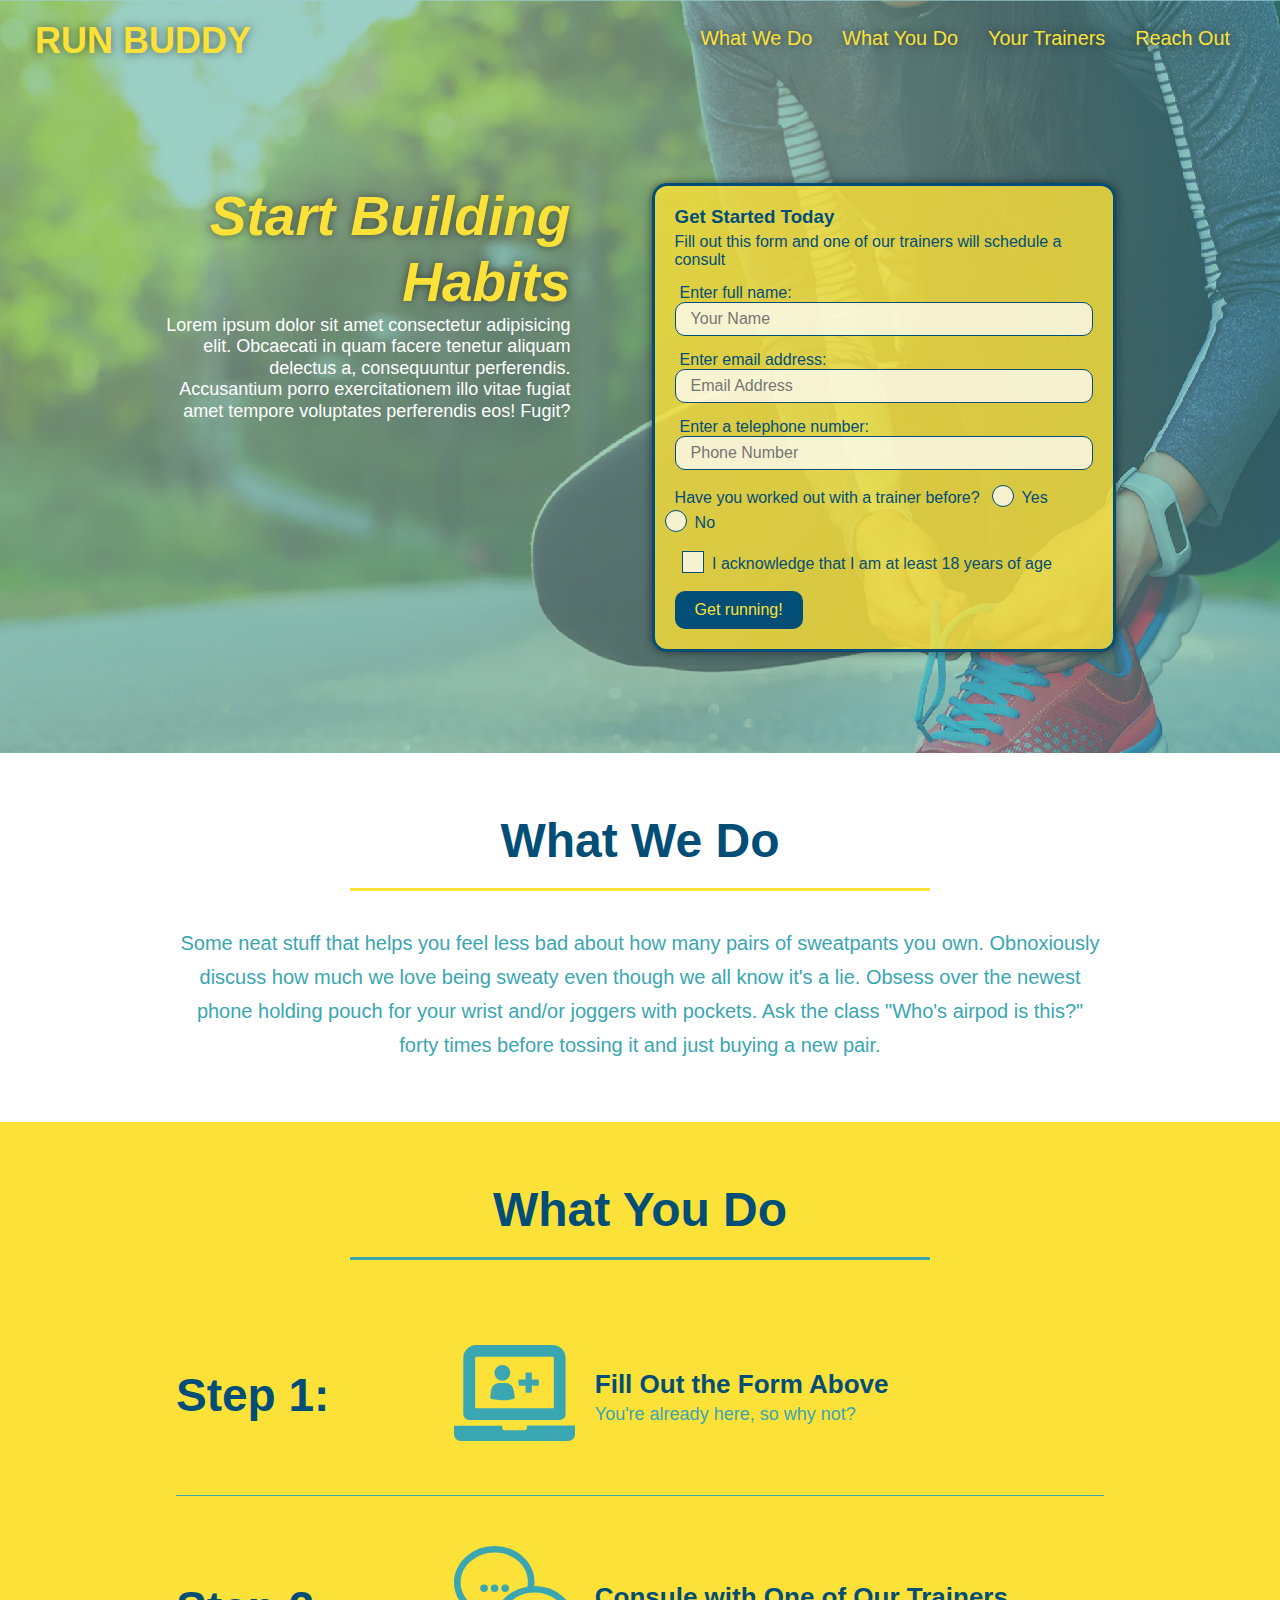
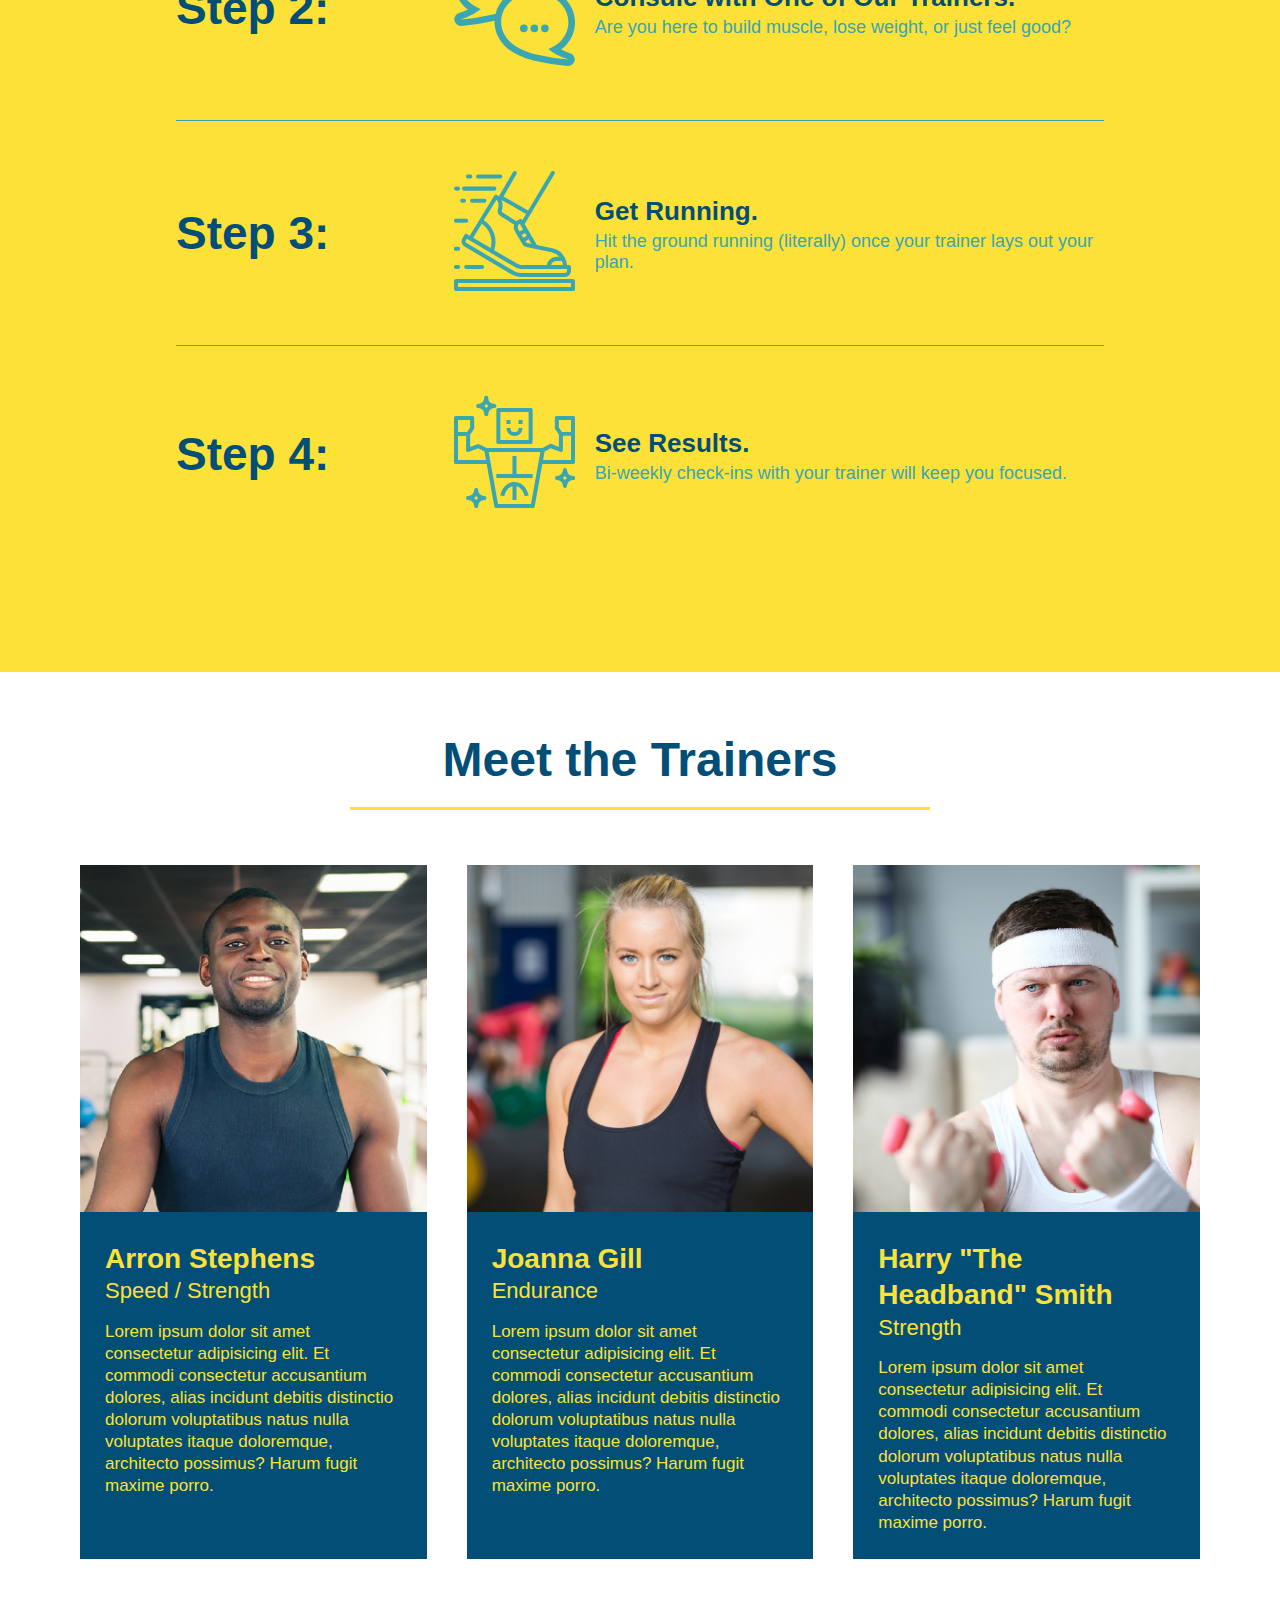
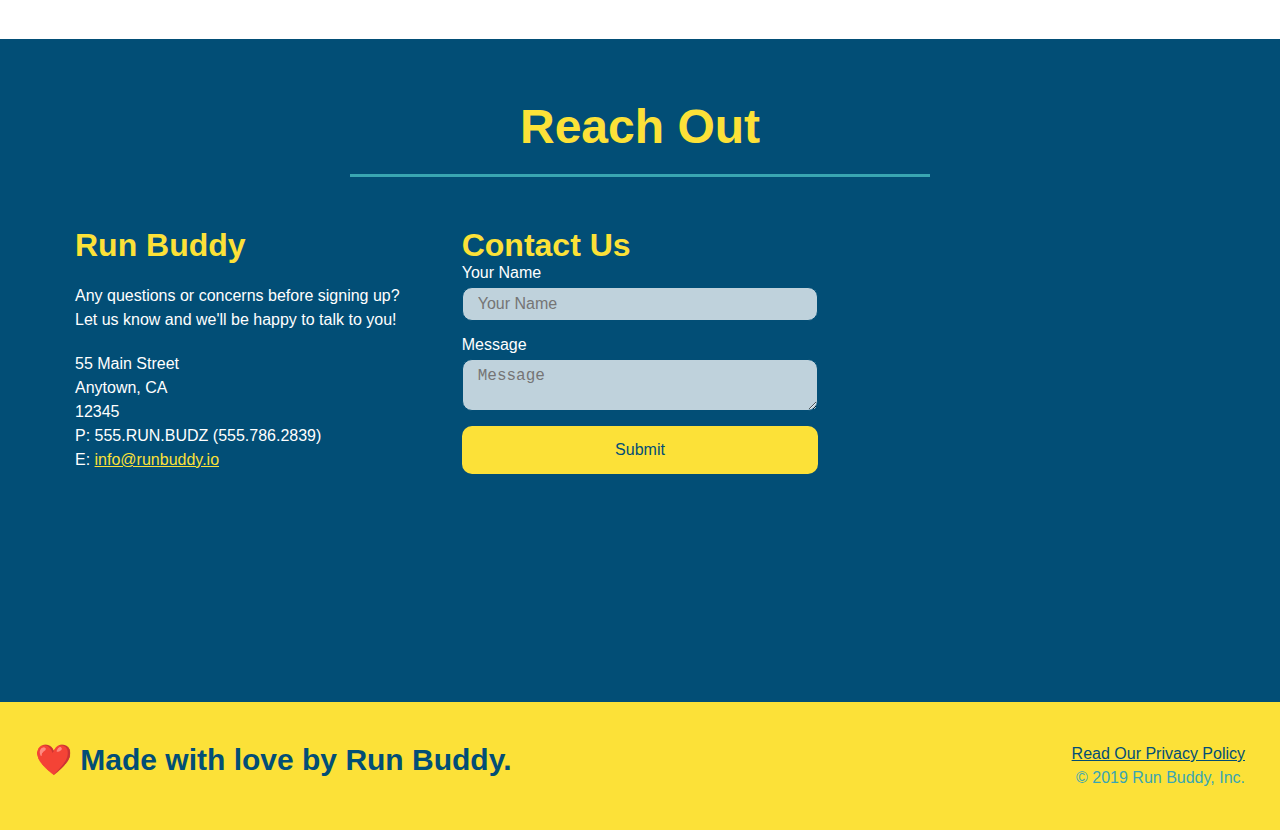
<file: index.html>
<!DOCTYPE html>
<html lang="en">
  <head>
    <link rel="stylesheet" href="./assets/css/style.css" />
    <meta charset="UTF-8" name="viewport" content="width=device-width, initial-scale=1.0" />
    <title>Run Buddy</title>
  </head>
  <body>
    <!--navigation-->
    <header>
      <h1>
        <a href="./index.html">RUN BUDDY</a>
      </h1>

      <nav>
        <ul>
          <li>
            <a href="#what-we-do">What We Do</a>
          </li>
          <li>
            <a href="#what-you-do">What You Do</a>
          </li>
          <li>
            <a href="#your-trainers">Your Trainers</a>
          </li>
          <li>
            <a href="#reach-out">Reach Out</a>
          </li>
        </ul>
      </nav>
    </header>
    
    <!--hero/jumbotron-->
    <section class="hero">
      <div class="hero-cta">
        <h2>Start Building Habits</h2>
        <p>
          Lorem ipsum dolor sit amet consectetur adipisicing elit. Obcaecati in quam facere tenetur aliquam delectus a, consequuntur perferendis. Accusantium porro exercitationem illo vitae fugiat amet tempore voluptates perferendis eos! Fugit?
        </p>
      </div>
      
      <div class="hero-form">
        <h3>Get Started Today</h3>
        <p>Fill out this form and one of our trainers will schedule a consult</p>
        <form>
          <label for="name">Enter full name:</label>
          <input type="text" placeholder="Your Name" name="name" id="name" class="form-input"/>
          <label for="email">Enter email address:</label>
          <input type="email" placeholder="Email Address" name="email" id="email" class="form-input"/>
          <label for="phone">Enter a telephone number:</label>
          <input type="tel" placeholder="Phone Number" name="phone" id="phone" class="form-input"/>
          <p>
            Have you worked out with a trainer before?
            <span class="radio-wrapper">
              <input type="radio" name="trainer-confirm" id="trainer-yes"/>
              <label for="trainer-yes">Yes</label>
            </span>
            <span class="radio-wrapper">
              <input type="radio" name="trainer-confirm" id="trainer-no"/>
              <label for="trainer-no">No</label>
            </span>
          </p>
          <p>
            <span class="checkbox-wrapper">
              <input type="checkbox" name="age-confirm" id="checkbox"
                unchecked>
              <label for="checkbox">I acknowledge that I am at least 18 years of age</label>
            </span>
          </p>
          <button type="submit">Get running!</button>
        </form>
      </div>
    </section>

    <!--What We Do section-->
    <section id="what-we-do" class="intro">
      <div class="flex-row">
        <h2 class="section-title primary-border">What We Do</h2>
      </div>
      <div class="flex-row">
        <p>
          Some neat stuff that helps you feel less bad about how many pairs of sweatpants you own. Obnoxiously discuss how much we love being sweaty even though we all know it's a lie. Obsess over the newest phone holding pouch for your wrist and/or joggers with pockets. Ask the class "Who's airpod is this?" forty times before tossing it and just buying a new pair.
        </p>
      </div>
    </section>

    <!--What You Do section-->
    <section id="what-you-do" class="steps">
      <div class="flex-row">
        <h2 class="section-title secondary-border">What You Do</h2>
      </div>

      <div class="step">
        <h3>Step 1:</h3>
        <div class="step-info">
          <div class="step-img">
            <img src="./assets/images/step-1.svg" alt=""/>
          </div>
          <div class="step-text">
            <h4>Fill Out the Form Above</h4>
            <p>You're already here, so why not?</p>
          </div>
        </div>
      </div>

      <div class="step">
        <h3>Step 2:</h3>
        <div class="step-info">
          <div class="step-img">
            <img src="./assets/images/step-2.svg" alt=""/>
          </div>
          <div class="step-text">
            <h4>Consule with One of Our Trainers.</h4>
            <p>Are you here to build muscle, lose weight, or just feel good?</p>
          </div>
        </div>
      </div>

      <div class="step">
        <h3>Step 3:</h3>
        <div class="step-info">
          <div class="step-img">
            <img src="./assets/images/step-3.svg" alt=""/>
          </div>
          <div class="step-text">
            <h4>Get Running.</h4>
            <p>Hit the ground running (literally) once your trainer lays out your plan.</p>
          </div>
        </div>
      </div>

      <div class="step">
        <h3>Step 4:</h3>
        <div class="step-info">
          <div class="step-img">
            <img src="./assets/images/step-4.svg" alt=""/>
          </div>
          <div class="step-text">
            <h4>See Results.</h4>
            <p>Bi-weekly check-ins with your trainer will keep you focused.</p>
          </div>
        </div>
      </div>
    </section>

    <!--Meet the Trainers section-->
    <section id="your-trainers">
      <div class="flex-row">
        <h2 class="section-title primary-border">Meet the Trainers</h2>
      </div>

      <div class="trainers">
        <article class="trainer">
          <img src="./assets/images/trainer-1.jpg" alt="Arron Stephens in his workout clothes, ready to pump iron" />
          <div class="trainer-bio">
            <h3 class="trainer-name">Arron Stephens</h3>
            <h4 class="trainer-role">Speed / Strength</h4>
            <p>
              Lorem ipsum dolor sit amet consectetur adipisicing elit. Et commodi consectetur accusantium dolores, alias incidunt debitis distinctio dolorum voluptatibus natus nulla voluptates itaque doloremque, architecto possimus? Harum fugit maxime porro.
            </p>
          </div>
        </article>

        <article class="trainer">
          <img src="./assets/images/trainer-2.jpg" alt="Joanna Gill cooling off after a run" />
          <div class="trainer-bio">
            <h3 class="trainer-name">Joanna Gill</h3>
            <h4 class="trainer-role">Endurance</h4>
            <p>
              Lorem ipsum dolor sit amet consectetur adipisicing elit. Et commodi consectetur accusantium dolores, alias incidunt debitis distinctio dolorum voluptatibus natus nulla voluptates itaque doloremque, architecto possimus? Harum fugit maxime porro.
            </p>
          </div>
        </article>

        <article class="trainer">
          <img src="./assets/images/trainer-3.jpg" alt="Harry Smith wearing a headband" />
          <div class="trainer-bio">
            <h3 class="trainer-name">Harry "The Headband" Smith</h3>
            <h4 class="trainer-role">Strength</h4>
            <p>
              Lorem ipsum dolor sit amet consectetur adipisicing elit. Et commodi consectetur accusantium dolores, alias incidunt debitis distinctio dolorum voluptatibus natus nulla voluptates itaque doloremque, architecto possimus? Harum fugit maxime porro.
            </p>
          </div>
        </article>
      </div>
    </section>

    <!--Reach Out section-->
    <section id="reach-out" class="contact">
      <div class="flex-row">
        <h2 class="section-title secondary-border">Reach Out</h2>
      </div>

      <div class="contact-info">
        <div>
          <h3>Run Buddy</h3>
          <p>
            Any questions or concerns before signing up?
            <br />
            Let us know and we'll be happy to talk to you!
          </p>
          <address>
            55 Main Street <br />
            Anytown, CA <br />
            12345 <br />
            P: 555.RUN.BUDZ (555.786.2839)<br />
            E: <a href="mailto:info@runbuddy.io">info@runbuddy.io</a>
          </address>
        </div>

        <div class="contact-form">
          <h3>Contact Us</h3>
          <form>
            <label for="contact-name">Your Name</label>
            <input type="text" id="contact-name" placeholder="Your Name" />
            <label for="contact-message">Message</label>
            <textarea id="contact-message" placeholder="Message"></textarea>
            <button type="submit">Submit</button>
          </form>
        </div>
          
          <iframe src="https://www.google.com/maps/embed?pb=!1m18!1m12!1m3!1d375119.6788648521!2d-84.8355414192539!3d42.73288037659747!2m3!1f0!2f0!3f0!3m2!1i1024!2i768!4f13.1!3m3!1m2!1s0x8822dd53852ccc0b%3A0x922bd0d5fae6ad7c!2sPlaymakers!5e0!3m2!1sen!2sus!4v1633177705057!5m2!1sen!2sus" 
          style="border:0;" 
          allowfullscreen="" 
          loading="lazy">
          </iframe>
      </div>
    </section>

    <!--footer-->
    <footer>
      <h2>❤️ Made with love by Run Buddy.</h2>
      <div>
        <a href="./privacy-policy.html">Read Our Privacy Policy</a><br />
        &copy; 2019 Run Buddy, Inc.
      </div>
    </footer>
    
  </body>
</html>
</file>
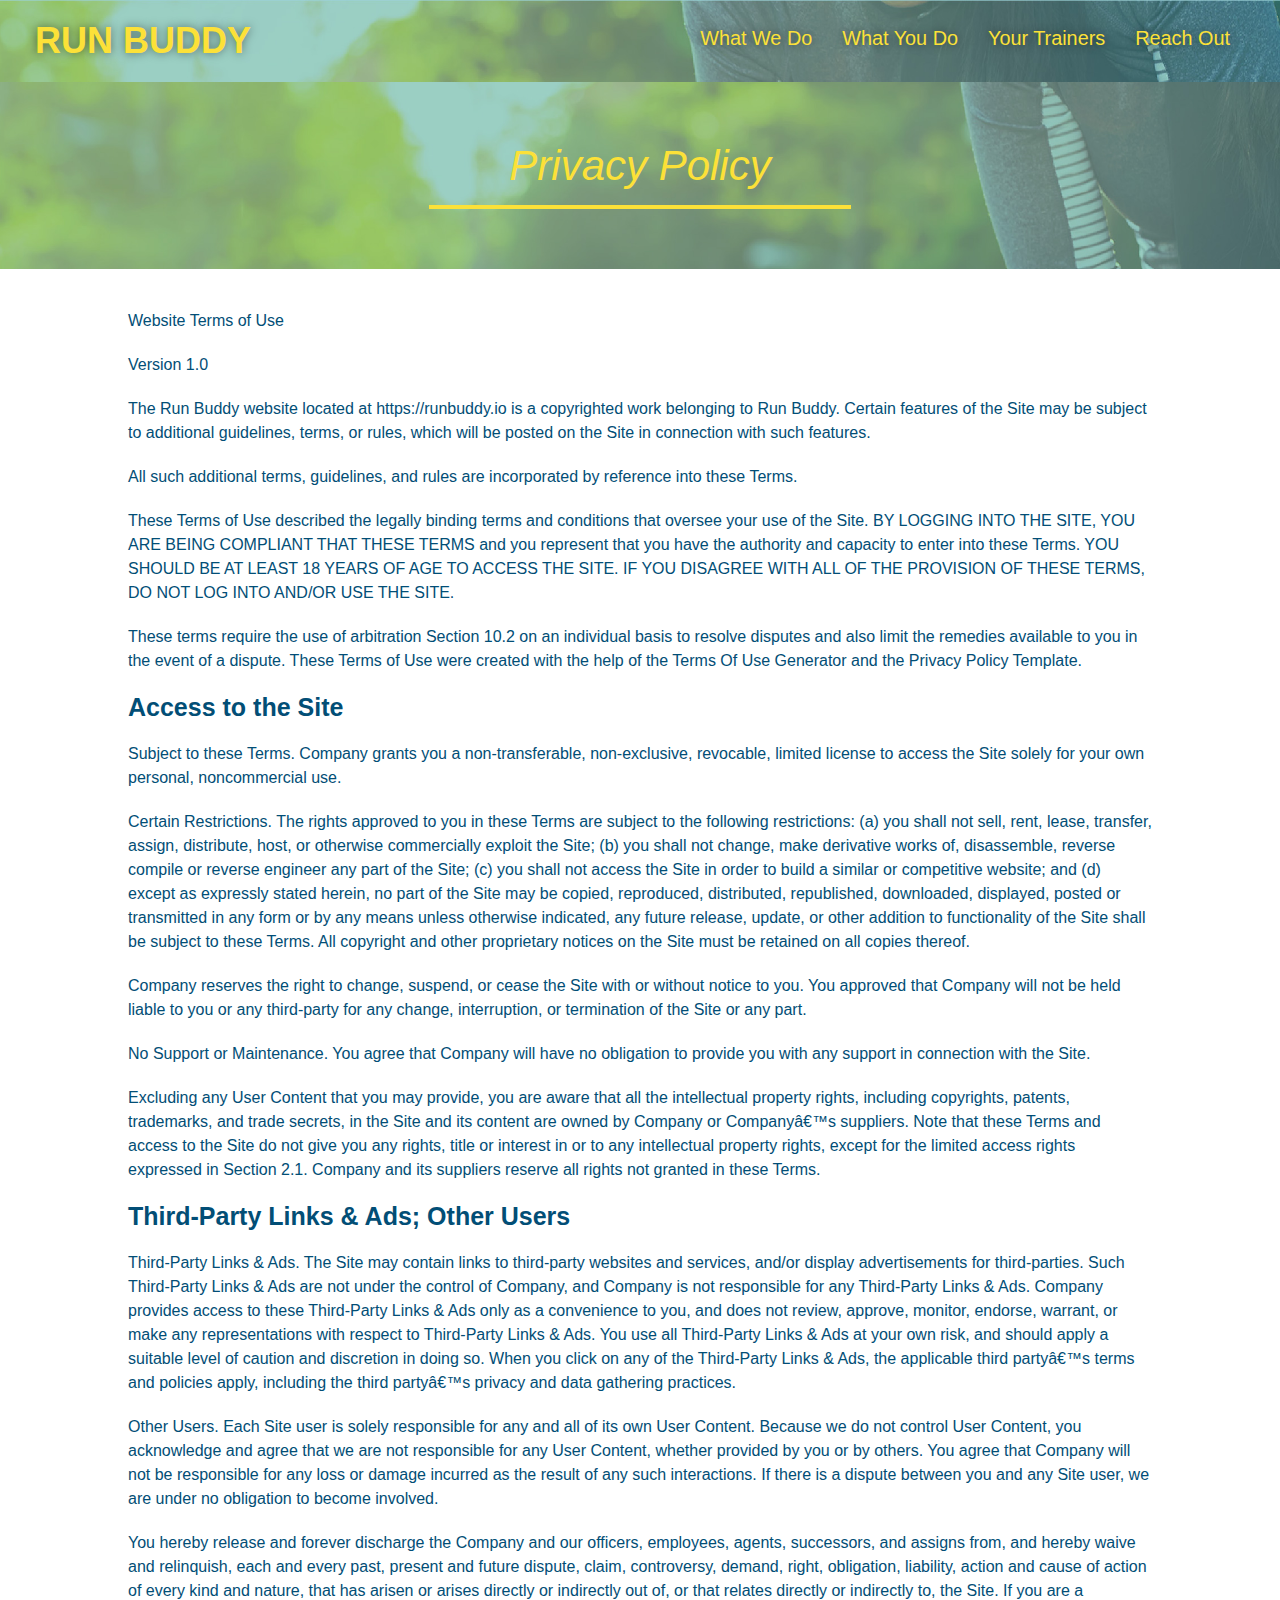
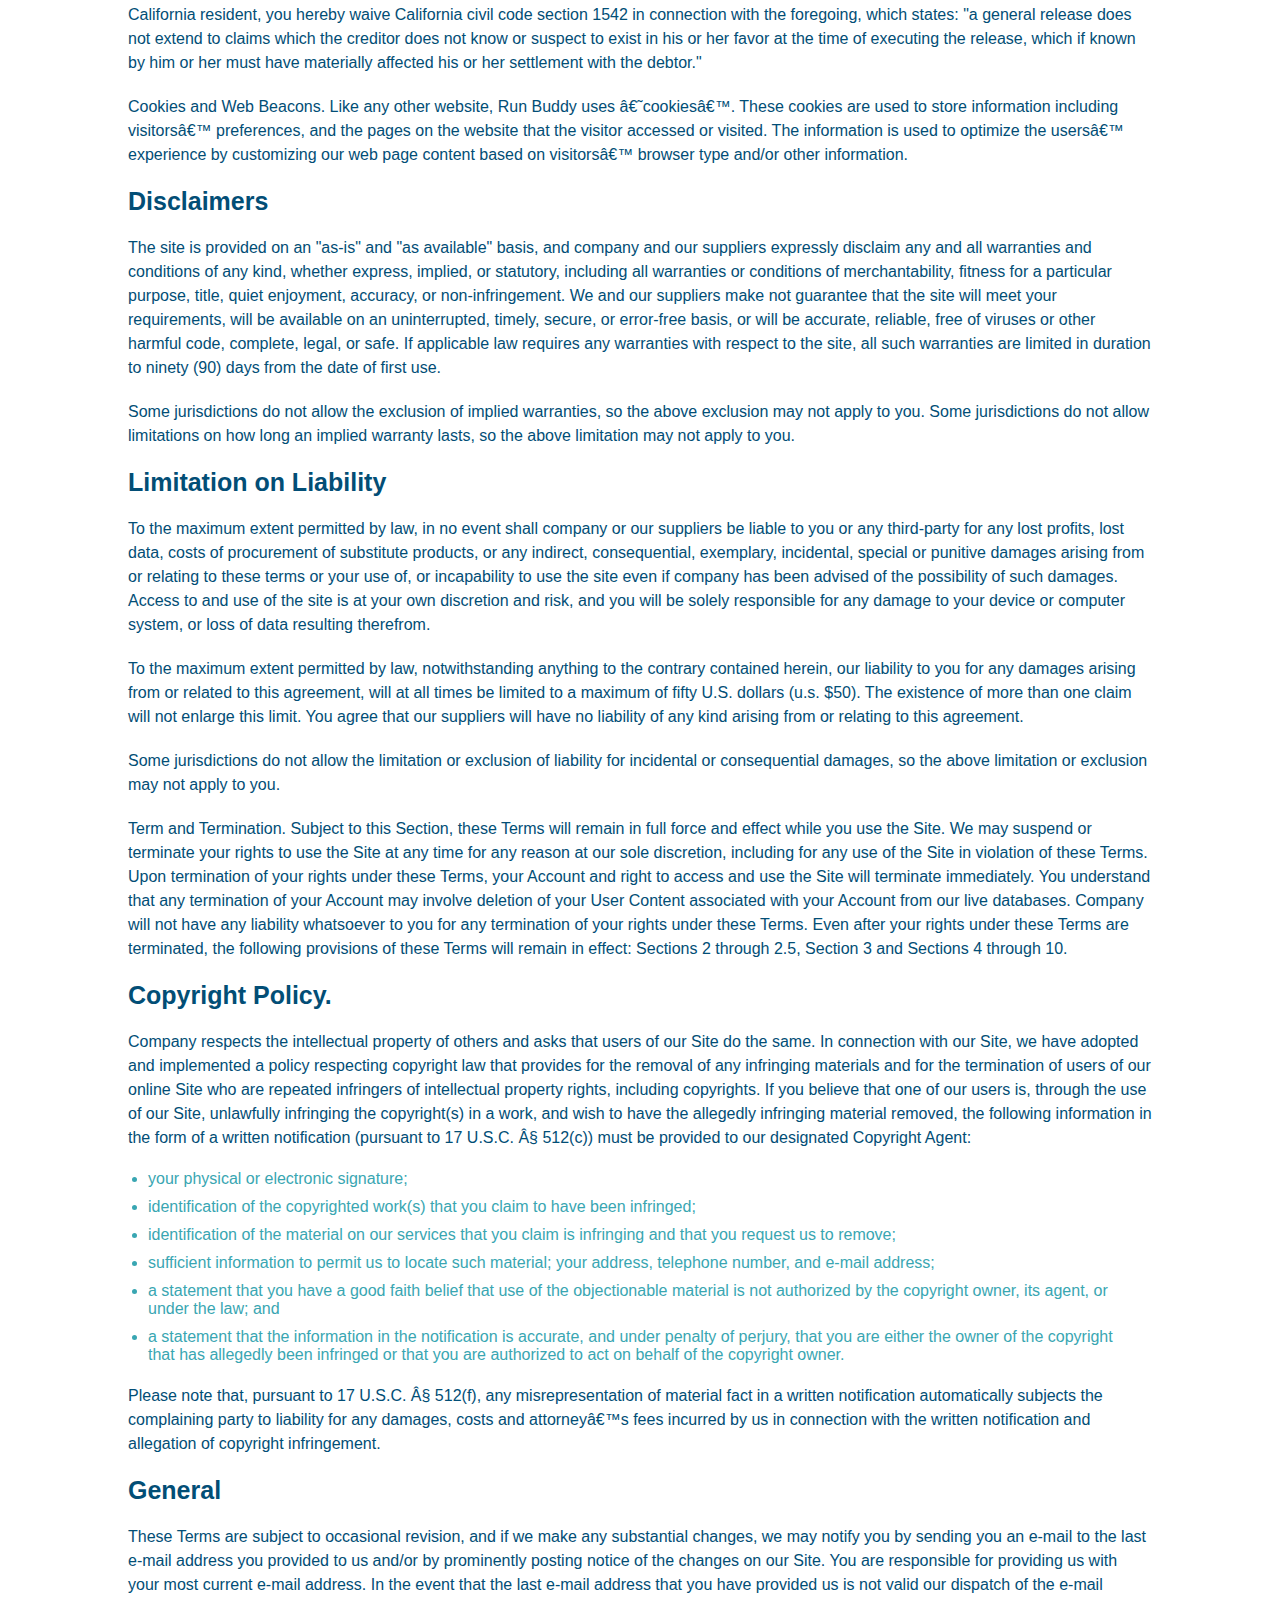
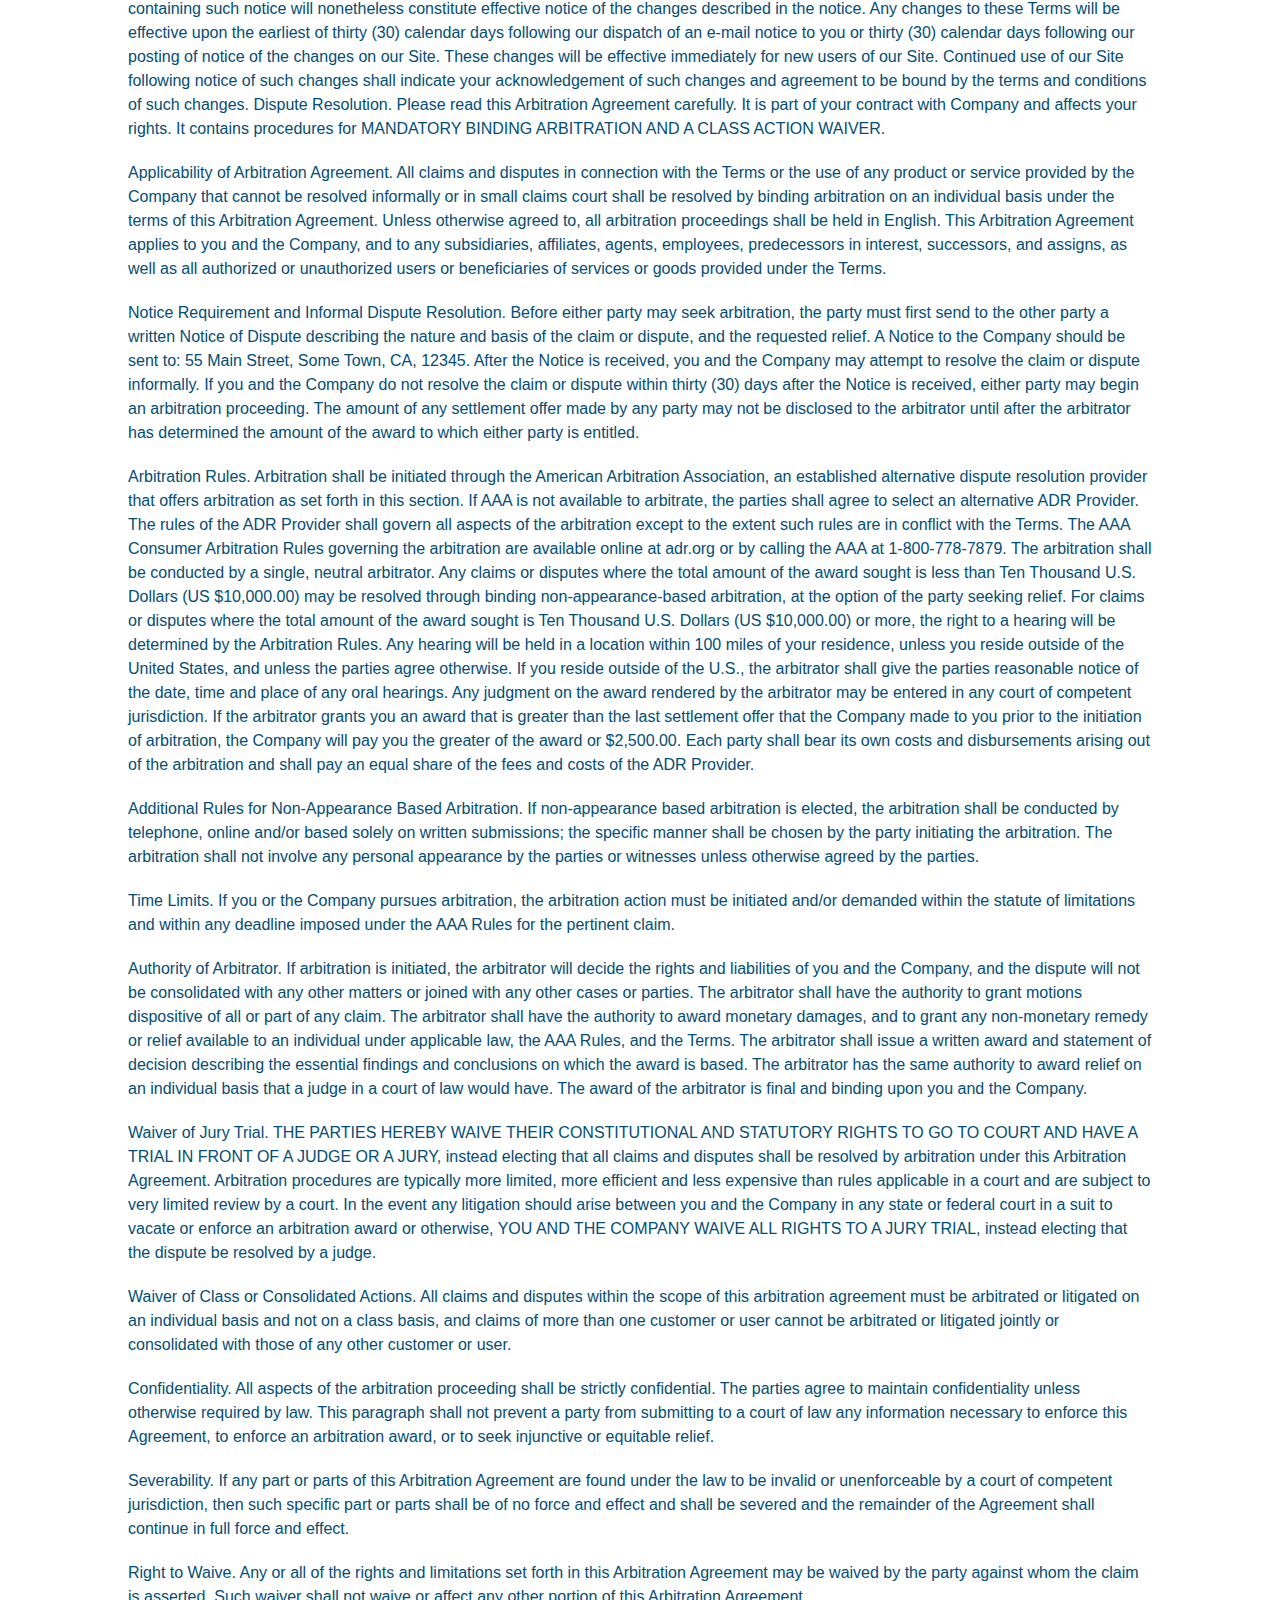
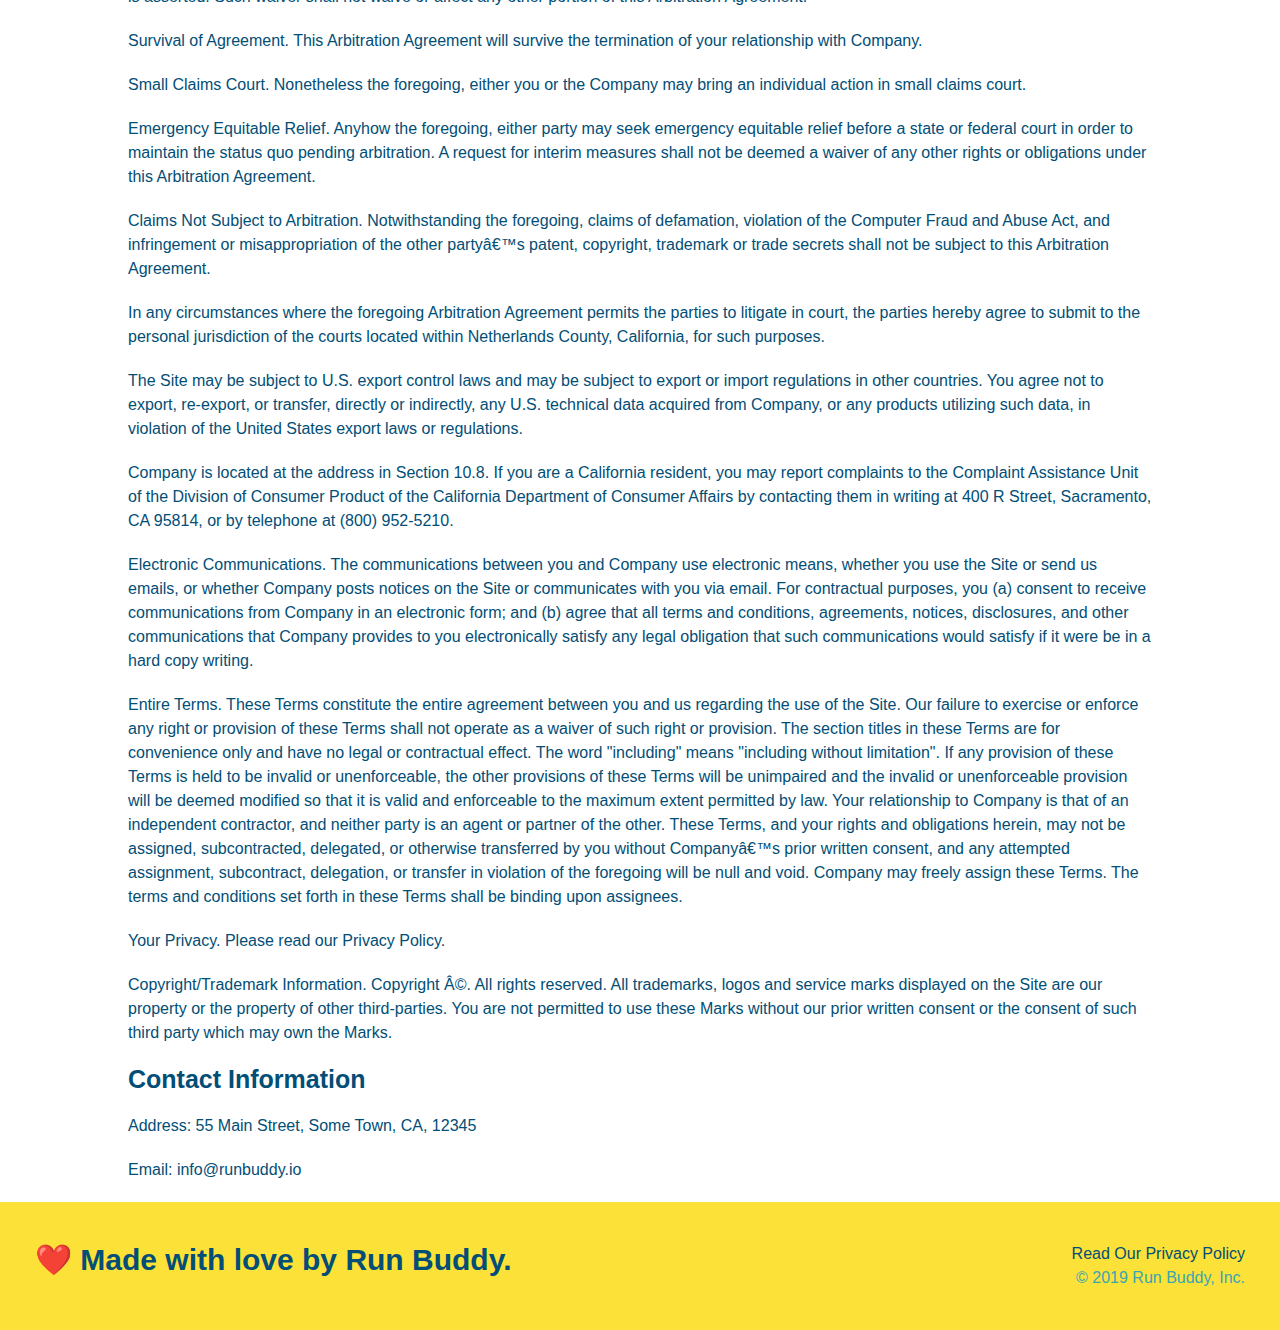
<file: privacy-policy.html>
<!DOCTYPE html>
<html lang="en">
  <head>
    <meta charset="UTF-8" name="viewport" content="width=device-width, initial-scale=1.0" />
    <title>Privacy Policy - Run Buddy</title>
    <link rel="stylesheet" href="./assets/css/style.css">
    <link rel="stylesheet" href="./assets/css/secondary-styles.css">
  </head>

  <body>
    <header>
      <h1>
        <a href="./index.html">RUN BUDDY</a>
      </h1>

      <nav>
        <ul>
          <li>
            <a href="./index.html#what-we-do">What We Do</a>
          </li>
          <li>
            <a href="./index.html#what-you-do">What You Do</a>
          </li>
          <li>
            <a href="./index.html#your-trainers">Your Trainers</a>
          </li>
          <li>
            <a href="./index.html#reach-out">Reach Out</a>
          </li>
        </ul>
      </nav>
    </header>

    <section class="hero">
      <h2 class="page-title">
        Privacy Policy
      </h2>
    </section>

    <article class="secondary-content">
      
      <p>
        Website Terms of Use
      </p>

      <p>
        Version 1.0
      </p>

      <p>
        The Run Buddy website located at https://runbuddy.io is a copyrighted work belonging to Run Buddy. Certain
        features of the Site may be subject to additional guidelines, terms, or rules, which will be posted on the Site
        in connection with such features.
      </p>

      <p>
        All such additional terms, guidelines, and rules are incorporated by reference into these Terms.
      </p>

      <p>
        These Terms of Use described the legally binding terms and conditions that oversee your use of the Site. BY
        LOGGING INTO THE SITE, YOU ARE BEING COMPLIANT THAT THESE TERMS and you represent that you have the authority
        and capacity to enter into these Terms. YOU SHOULD BE AT LEAST 18 YEARS OF AGE TO ACCESS THE SITE. IF YOU
        DISAGREE WITH ALL OF THE PROVISION OF THESE TERMS, DO NOT LOG INTO AND/OR USE THE SITE.
      </p>

      <p>
        These terms require the use of arbitration Section 10.2 on an individual basis to resolve disputes and also
        limit the remedies available to you in the event of a dispute. These Terms of Use were created with the help of
        the Terms Of Use Generator and the Privacy Policy Template.
      </p>

      <h3>
        Access to the Site
      </h3>

      <p>
        Subject to these Terms. Company grants you a non-transferable, non-exclusive, revocable, limited license to
        access the Site solely for your own personal, noncommercial use.
      </p>

      <p>
        Certain Restrictions. The rights approved to you in these Terms are subject to the following restrictions: (a)
        you shall not sell, rent, lease, transfer, assign, distribute, host, or otherwise commercially exploit the Site;
        (b) you shall not change, make derivative works of, disassemble, reverse compile or reverse engineer any part of
        the Site; (c) you shall not access the Site in order to build a similar or competitive website; and (d) except
        as expressly stated herein, no part of the Site may be copied, reproduced, distributed, republished, downloaded,
        displayed, posted or transmitted in any form or by any means unless otherwise indicated, any future release,
        update, or other addition to functionality of the Site shall be subject to these Terms. All copyright and other
        proprietary notices on the Site must be retained on all copies thereof.
      </p>

      <p>
        Company reserves the right to change, suspend, or cease the Site with or without notice to you. You approved
        that Company will not be held liable to you or any third-party for any change, interruption, or termination of
        the Site or any part.
      </p>

      <p>
        No Support or Maintenance. You agree that Company will have no obligation to provide you with any support in
        connection with the Site.
      </p>

      <p>
        Excluding any User Content that you may provide, you are aware that all the intellectual property rights,
        including copyrights, patents, trademarks, and trade secrets, in the Site and its content are owned by Company
        or Companyâ€™s suppliers. Note that these Terms and access to the Site do not give you any rights, title or
        interest in or to any intellectual property rights, except for the limited access rights expressed in Section
        2.1. Company and its suppliers reserve all rights not granted in these Terms.
      </p>

      <h3>
        Third-Party Links & Ads; Other Users
      </h3>

      <p>
        Third-Party Links & Ads. The Site may contain links to third-party websites and services, and/or display
        advertisements for third-parties. Such Third-Party Links & Ads are not under the control of Company, and Company
        is not responsible for any Third-Party Links & Ads. Company provides access to these Third-Party Links & Ads
        only as a convenience to you, and does not review, approve, monitor, endorse, warrant, or make any
        representations with respect to Third-Party Links & Ads. You use all Third-Party Links & Ads at your own risk,
        and should apply a suitable level of caution and discretion in doing so. When you click on any of the
        Third-Party Links & Ads, the applicable third partyâ€™s terms and policies apply, including the third partyâ€™s
        privacy and data gathering practices.
      </p>

      <p>
        Other Users. Each Site user is solely responsible for any and all of its own User Content. Because we do not
        control User Content, you acknowledge and agree that we are not responsible for any User Content, whether
        provided by you or by others. You agree that Company will not be responsible for any loss or damage incurred as
        the result of any such interactions. If there is a dispute between you and any Site user, we are under no
        obligation to become involved.
      </p>

      <p>
        You hereby release and forever discharge the Company and our officers, employees, agents, successors, and
        assigns from, and hereby waive and relinquish, each and every past, present and future dispute, claim,
        controversy, demand, right, obligation, liability, action and cause of action of every kind and nature, that has
        arisen or arises directly or indirectly out of, or that relates directly or indirectly to, the Site. If you are
        a California resident, you hereby waive California civil code section 1542 in connection with the foregoing,
        which states: "a general release does not extend to claims which the creditor does not know or suspect to exist
        in his or her favor at the time of executing the release, which if known by him or her must have materially
        affected his or her settlement with the debtor."
      </p>

      <p>
        Cookies and Web Beacons. Like any other website, Run Buddy uses â€˜cookiesâ€™. These cookies are used to store
        information including visitorsâ€™ preferences, and the pages on the website that the visitor accessed or visited.
        The information is used to optimize the usersâ€™ experience by customizing our web page content based on visitorsâ€™
        browser type and/or other information.
      </p>

      <h3>
        Disclaimers
      </h3>

      <p>
        The site is provided on an "as-is" and "as available" basis, and company and our suppliers expressly disclaim
        any and all warranties and conditions of any kind, whether express, implied, or statutory, including all
        warranties or conditions of merchantability, fitness for a particular purpose, title, quiet enjoyment, accuracy,
        or non-infringement. We and our suppliers make not guarantee that the site will meet your requirements, will be
        available on an uninterrupted, timely, secure, or error-free basis, or will be accurate, reliable, free of
        viruses or other harmful code, complete, legal, or safe. If applicable law requires any warranties with respect
        to the site, all such warranties are limited in duration to ninety (90) days from the date of first use.
      </p>

      <p>
        Some jurisdictions do not allow the exclusion of implied warranties, so the above exclusion may not apply to
        you. Some jurisdictions do not allow limitations on how long an implied warranty lasts, so the above limitation
        may not apply to you.
      </p>

      <h3>
        Limitation on Liability
      </h3>

      <p>
        To the maximum extent permitted by law, in no event shall company or our suppliers be liable to you or any
        third-party for any lost profits, lost data, costs of procurement of substitute products, or any indirect,
        consequential, exemplary, incidental, special or punitive damages arising from or relating to these terms or
        your use of, or incapability to use the site even if company has been advised of the possibility of such
        damages. Access to and use of the site is at your own discretion and risk, and you will be solely responsible
        for any damage to your device or computer system, or loss of data resulting therefrom.
      </p>

      <p>
        To the maximum extent permitted by law, notwithstanding anything to the contrary contained herein, our liability
        to you for any damages arising from or related to this agreement, will at all times be limited to a maximum of
        fifty U.S. dollars (u.s. $50). The existence of more than one claim will not enlarge this limit. You agree that
        our suppliers will have no liability of any kind arising from or relating to this agreement.
      </p>

      <p>
        Some jurisdictions do not allow the limitation or exclusion of liability for incidental or consequential
        damages, so the above limitation or exclusion may not apply to you.
      </p>

      <p>
        Term and Termination. Subject to this Section, these Terms will remain in full force and effect while you use
        the Site. We may suspend or terminate your rights to use the Site at any time for any reason at our sole
        discretion, including for any use of the Site in violation of these Terms. Upon termination of your rights under
        these Terms, your Account and right to access and use the Site will terminate immediately. You understand that
        any termination of your Account may involve deletion of your User Content associated with your Account from our
        live databases. Company will not have any liability whatsoever to you for any termination of your rights under
        these Terms. Even after your rights under these Terms are terminated, the following provisions of these Terms
        will remain in effect: Sections 2 through 2.5, Section 3 and Sections 4 through 10.
      </p>

      <h3>
        Copyright Policy.
      </h3>

      <p>
        Company respects the intellectual property of others and asks that users of our Site do the same. In connection
        with our Site, we have adopted and implemented a policy respecting copyright law that provides for the removal
        of any infringing materials and for the termination of users of our online Site who are repeated infringers of
        intellectual property rights, including copyrights. If you believe that one of our users is, through the use of
        our Site, unlawfully infringing the copyright(s) in a work, and wish to have the allegedly infringing material
        removed, the following information in the form of a written notification (pursuant to 17 U.S.C. Â§ 512(c)) must
        be provided to our designated Copyright Agent:
      </p>

      <ul>
        <li>
          your physical or electronic signature;
        </li>
        <li>
          identification of the copyrighted work(s) that you claim to have been infringed;
        </li>
        <li>
          identification of the material on our services that you claim is infringing and that you request us to remove;
        </li>
        <li>
          sufficient information to permit us to locate such material; your address, telephone number, and e-mail
          address;
        </li>
        <li>
          a statement that you have a good faith belief that use of the objectionable material is not authorized by the
          copyright owner, its agent, or under the law; and
        </li>
        <li>
          a statement that the information in the notification is accurate, and under penalty of perjury, that you are
          either the owner of the copyright that has allegedly been infringed or that you are authorized to act on
          behalf of the copyright owner.
        </li>
      </ul>

      <p>
        Please note that, pursuant to 17 U.S.C. Â§ 512(f), any misrepresentation of material fact in a written
        notification automatically subjects the complaining party to liability for any damages, costs and attorneyâ€™s
        fees incurred by us in connection with the written notification and allegation of copyright infringement.
      </p>

      <h3>
        General
      </h3>

      <p>
        These Terms are subject to occasional revision, and if we make any substantial changes, we may notify you by
        sending you an e-mail to the last e-mail address you provided to us and/or by prominently posting notice of the
        changes on our Site. You are responsible for providing us with your most current e-mail address. In the event
        that the last e-mail address that you have provided us is not valid our dispatch of the e-mail containing such
        notice will nonetheless constitute effective notice of the changes described in the notice. Any changes to these
        Terms will be effective upon the earliest of thirty (30) calendar days following our dispatch of an e-mail
        notice to you or thirty (30) calendar days following our posting of notice of the changes on our Site. These
        changes will be effective immediately for new users of our Site. Continued use of our Site following notice of
        such changes shall indicate your acknowledgement of such changes and agreement to be bound by the terms and
        conditions of such changes. Dispute Resolution. Please read this Arbitration Agreement carefully. It is part of
        your contract with Company and affects your rights. It contains procedures for MANDATORY BINDING ARBITRATION AND
        A CLASS ACTION WAIVER.
      </p>

      <p>
        Applicability of Arbitration Agreement. All claims and disputes in connection with the Terms or the use of any
        product or service provided by the Company that cannot be resolved informally or in small claims court shall be
        resolved by binding arbitration on an individual basis under the terms of this Arbitration Agreement. Unless
        otherwise agreed to, all arbitration proceedings shall be held in English. This Arbitration Agreement applies to
        you and the Company, and to any subsidiaries, affiliates, agents, employees, predecessors in interest,
        successors, and assigns, as well as all authorized or unauthorized users or beneficiaries of services or goods
        provided under the Terms.
      </p>

      <p>
        Notice Requirement and Informal Dispute Resolution. Before either party may seek arbitration, the party must
        first send to the other party a written Notice of Dispute describing the nature and basis of the claim or
        dispute, and the requested relief. A Notice to the Company should be sent to: 55 Main Street, Some Town, CA,
        12345. After the Notice is received, you and the Company may attempt to resolve the claim or dispute informally.
        If you and the Company do not resolve the claim or dispute within thirty (30) days after the Notice is received,
        either party may begin an arbitration proceeding. The amount of any settlement offer made by any party may not
        be disclosed to the arbitrator until after the arbitrator has determined the amount of the award to which either
        party is entitled.
      </p>

      <p>
        Arbitration Rules. Arbitration shall be initiated through the American Arbitration Association, an established
        alternative dispute resolution provider that offers arbitration as set forth in this section. If AAA is not
        available to arbitrate, the parties shall agree to select an alternative ADR Provider. The rules of the ADR
        Provider shall govern all aspects of the arbitration except to the extent such rules are in conflict with the
        Terms. The AAA Consumer Arbitration Rules governing the arbitration are available online at adr.org or by
        calling the AAA at 1-800-778-7879. The arbitration shall be conducted by a single, neutral arbitrator. Any
        claims or disputes where the total amount of the award sought is less than Ten Thousand U.S. Dollars (US
        $10,000.00) may be resolved through binding non-appearance-based arbitration, at the option of the party seeking
        relief. For claims or disputes where the total amount of the award sought is Ten Thousand U.S. Dollars (US
        $10,000.00) or more, the right to a hearing will be determined by the Arbitration Rules. Any hearing will be
        held in a location within 100 miles of your residence, unless you reside outside of the United States, and
        unless the parties agree otherwise. If you reside outside of the U.S., the arbitrator shall give the parties
        reasonable notice of the date, time and place of any oral hearings. Any judgment on the award rendered by the
        arbitrator may be entered in any court of competent jurisdiction. If the arbitrator grants you an award that is
        greater than the last settlement offer that the Company made to you prior to the initiation of arbitration, the
        Company will pay you the greater of the award or $2,500.00. Each party shall bear its own costs and
        disbursements arising out of the arbitration and shall pay an equal share of the fees and costs of the ADR
        Provider.
      </p>

      <p>
        Additional Rules for Non-Appearance Based Arbitration. If non-appearance based arbitration is elected, the
        arbitration shall be conducted by telephone, online and/or based solely on written submissions; the specific
        manner shall be chosen by the party initiating the arbitration. The arbitration shall not involve any personal
        appearance by the parties or witnesses unless otherwise agreed by the parties.
      </p>

      <p>
        Time Limits. If you or the Company pursues arbitration, the arbitration action must be initiated and/or demanded
        within the statute of limitations and within any deadline imposed under the AAA Rules for the pertinent claim.
      </p>

      <p>
        Authority of Arbitrator. If arbitration is initiated, the arbitrator will decide the rights and liabilities of
        you and the Company, and the dispute will not be consolidated with any other matters or joined with any other
        cases or parties. The arbitrator shall have the authority to grant motions dispositive of all or part of any
        claim. The arbitrator shall have the authority to award monetary damages, and to grant any non-monetary remedy
        or relief available to an individual under applicable law, the AAA Rules, and the Terms. The arbitrator shall
        issue a written award and statement of decision describing the essential findings and conclusions on which the
        award is based. The arbitrator has the same authority to award relief on an individual basis that a judge in a
        court of law would have. The award of the arbitrator is final and binding upon you and the Company.
      </p>

      <p>
        Waiver of Jury Trial. THE PARTIES HEREBY WAIVE THEIR CONSTITUTIONAL AND STATUTORY RIGHTS TO GO TO COURT AND HAVE
        A TRIAL IN FRONT OF A JUDGE OR A JURY, instead electing that all claims and disputes shall be resolved by
        arbitration under this Arbitration Agreement. Arbitration procedures are typically more limited, more efficient
        and less expensive than rules applicable in a court and are subject to very limited review by a court. In the
        event any litigation should arise between you and the Company in any state or federal court in a suit to vacate
        or enforce an arbitration award or otherwise, YOU AND THE COMPANY WAIVE ALL RIGHTS TO A JURY TRIAL, instead
        electing that the dispute be resolved by a judge.
      </p>

      <p>
        Waiver of Class or Consolidated Actions. All claims and disputes within the scope of this arbitration agreement
        must be arbitrated or litigated on an individual basis and not on a class basis, and claims of more than one
        customer or user cannot be arbitrated or litigated jointly or consolidated with those of any other customer or
        user.
      </p>

      <p>
        Confidentiality. All aspects of the arbitration proceeding shall be strictly confidential. The parties agree to
        maintain confidentiality unless otherwise required by law. This paragraph shall not prevent a party from
        submitting to a court of law any information necessary to enforce this Agreement, to enforce an arbitration
        award, or to seek injunctive or equitable relief.
      </p>

      <p>
        Severability. If any part or parts of this Arbitration Agreement are found under the law to be invalid or
        unenforceable by a court of competent jurisdiction, then such specific part or parts shall be of no force and
        effect and shall be severed and the remainder of the Agreement shall continue in full force and effect.
      </p>

      <p>
        Right to Waive. Any or all of the rights and limitations set forth in this Arbitration Agreement may be waived
        by the party against whom the claim is asserted. Such waiver shall not waive or affect any other portion of this
        Arbitration Agreement.
      </p>

      <p>
        Survival of Agreement. This Arbitration Agreement will survive the termination of your relationship with
        Company.
      </p>

      <p>
        Small Claims Court. Nonetheless the foregoing, either you or the Company may bring an individual action in small
        claims court.
      </p>

      <p>
        Emergency Equitable Relief. Anyhow the foregoing, either party may seek emergency equitable relief before a
        state or federal court in order to maintain the status quo pending arbitration. A request for interim measures
        shall not be deemed a waiver of any other rights or obligations under this Arbitration Agreement.
      </p>

      <p>
        Claims Not Subject to Arbitration. Notwithstanding the foregoing, claims of defamation, violation of the
        Computer Fraud and Abuse Act, and infringement or misappropriation of the other partyâ€™s patent, copyright,
        trademark or trade secrets shall not be subject to this Arbitration Agreement.
      </p>

      <p>
        In any circumstances where the foregoing Arbitration Agreement permits the parties to litigate in court, the
        parties hereby agree to submit to the personal jurisdiction of the courts located within Netherlands County,
        California, for such purposes.
      </p>

      <p>
        The Site may be subject to U.S. export control laws and may be subject to export or import regulations in other
        countries. You agree not to export, re-export, or transfer, directly or indirectly, any U.S. technical data
        acquired from Company, or any products utilizing such data, in violation of the United States export laws or
        regulations.
      </p>

      <p>
        Company is located at the address in Section 10.8. If you are a California resident, you may report complaints
        to the Complaint Assistance Unit of the Division of Consumer Product of the California Department of Consumer
        Affairs by contacting them in writing at 400 R Street, Sacramento, CA 95814, or by telephone at (800) 952-5210.
      </p>

      <p>
        Electronic Communications. The communications between you and Company use electronic means, whether you use the
        Site or send us emails, or whether Company posts notices on the Site or communicates with you via email. For
        contractual purposes, you (a) consent to receive communications from Company in an electronic form; and (b)
        agree that all terms and conditions, agreements, notices, disclosures, and other communications that Company
        provides to you electronically satisfy any legal obligation that such communications would satisfy if it were be
        in a hard copy writing.
      </p>

      <p>
        Entire Terms. These Terms constitute the entire agreement between you and us regarding the use of the Site. Our
        failure to exercise or enforce any right or provision of these Terms shall not operate as a waiver of such right
        or provision. The section titles in these Terms are for convenience only and have no legal or contractual
        effect. The word "including" means "including without limitation". If any provision of these Terms is held to be
        invalid or unenforceable, the other provisions of these Terms will be unimpaired and the invalid or
        unenforceable provision will be deemed modified so that it is valid and enforceable to the maximum extent
        permitted by law. Your relationship to Company is that of an independent contractor, and neither party is an
        agent or partner of the other. These Terms, and your rights and obligations herein, may not be assigned,
        subcontracted, delegated, or otherwise transferred by you without Companyâ€™s prior written consent, and any
        attempted assignment, subcontract, delegation, or transfer in violation of the foregoing will be null and void.
        Company may freely assign these Terms. The terms and conditions set forth in these Terms shall be binding upon
        assignees.
      </p>

      <p>
        Your Privacy. Please read our Privacy Policy.
      </p>

      <p>
        Copyright/Trademark Information. Copyright Â©. All rights reserved. All trademarks, logos and service marks
        displayed on the Site are our property or the property of other third-parties. You are not permitted to use
        these Marks without our prior written consent or the consent of such third party which may own the Marks.
      </p>

      <h3>
        Contact Information
      </h3>

      <p>
        Address: 55 Main Street, Some Town, CA, 12345
      </p>

      <p>
        Email: info@runbuddy.io
      </p>

    </article>

    <footer>
      <h2>❤️ Made with love by Run Buddy.</h2>
      <div>
        <a>Read Our Privacy Policy</a><br />
        &copy; 2019 Run Buddy, Inc.
      </div>
    </footer>
  </body>
</html>
</file>
<file: assets/css/style.css>
:root {
  --primary-color: #fce138;
  --secondary-color: #024e76;
  --tertiary-color: #39a6b2;
}

* {
  margin: 0;
  padding: 0;
  box-sizing: border-box;
}

body {
  color: var(--tertiary-color);
  font-family: Helvetica, Arial, sans-serif;
}

header {
  padding: 20px 35px;
  background-color: var(--tertiary-color);
  display: flex;
  justify-content: space-between;
  flex-wrap: wrap;
  position: -webkit-sticky;
  position: sticky;
  top: 0;
  background-image: url(../images/hero-bg.jpg);
  background-size: cover;
  background-position: 80%;
  background-attachment: fixed;
  z-index: 9999;
}

header h1 {
  font-weight: bold;
  font-size: 36px;
  color: var(--primary-color);
  margin: 0;
  text-shadow: 0 0 10px rgba(0, 0, 0, 0.5);
}

header a {
  text-decoration: none;
  color: var(--primary-color);
}

header nav {
  margin: 7px 0;
}

header nav ul {
  display: flex;
  flex-wrap: wrap;
  justify-content: space-between;
  align-items: center;
  list-style: none;
}

header nav ul li a {
  padding: 10px 15px;
  font-weight: lighter;
  font-size: 1.55vw;
  text-shadow: 0 0 10px rgba(0, 0, 0, 0.5);
}

header nav ul li a:hover {
  background: var(--primary-color);
  color: var(--secondary-color);
  border-radius: 15px;
  text-shadow: none;
}

footer {
  display: flex;
  background: var(--primary-color);
  width: 100%;
  padding: 40px 35px;
  justify-content: space-between;
  flex-wrap: wrap;
}

footer h2 {
  color: var(--secondary-color);
  font-size: 30px;
  margin: 0;
}

footer div {
  line-height: 1.5;
  text-align: right;
}

footer a {
  color: var(--secondary-color)
}

section {
  padding: 60px;
}

/* HERO STYLE START */
.hero {
  background-image: url(../images/hero-bg.jpg);
  background-size: cover;
  background-position: 80%;
  display: flex;
  justify-content: center;
  flex-wrap: wrap;
  align-items: flex-start;
  background-attachment: fixed;
}

.hero-form {
  background-color: rgba(252, 225, 56, 0.8);
  padding: 20px;
  color: var(--secondary-color);
  border-style: solid;
  border-width: 3px;
  border-color: var(--secondary-color);
  width: 40%;
  margin: 3.5%;
  box-shadow: 0 0 10px rgba(0, 0, 0, 0.5);
  border-radius: 15px;
}

.hero-form h3 {
  margin: 0;
}

.hero-form p {
  margin: 5px 0 15px 0;
}

.form-input {
  border: 1px solid var(--secondary-color);
  display: block;
  padding: 7px 15px;
  font-size: 16px;
  color:var(--secondary-color);
  width: 100%;
  margin-bottom: 15px;
  border-radius: 10px;
  background-color: rgba(255, 255, 255, 0.75);
}

.form-input:focus {
  background-color: rgba(255, 255, 255, 1);
  outline: none;
}

.hero-form label {
  margin: 0 5px;
}

.hero-form button {
  color: var(--primary-color);
  background-color: var(--secondary-color);
  border: none;
  padding: 10px 20px;
  font-size: 16px;
  border-radius: 10px;
}

.hero-form button:hover {
  background-color: var(--tertiary-color);
}

.hero-cta {
  width: 35%;
  text-align: right;
  margin: 3.5%;
  color: #fff;
  font-size: 18px;
  line-height: 1.2;
}

.hero-cta h2 {
  font-style: italic;
  font-size: 55px;
  color: var(--primary-color);
  text-shadow: 0 0 10px rgba(0, 0, 0, 0.5);
}

.checkbox-wrapper input, .radio-wrapper input {
  opacity: 0;
}

.checkbox-wrapper label, .radio-wrapper label {
  position: relative;
  left: 10px;
  margin: 10px;
  line-height: 1.6;
}

.checkbox-wrapper label::before, .radio-wrapper label::before {
  content: "";
  height: 20px;
  width: 20px;
  background: rgba(255, 255, 255, 0.75);
  border: 1px solid var(--secondary-color);
  position: absolute;
  top: -4px;
  left: -30px;
}

.radio-wrapper label::before {
  border-radius: 50%;
}

.radio-wrapper label::after{
  content: "";
  width: 20px;
  height: 20px;
  border-radius: 50%;
  background: var(--secondary-color);
  position: absolute;
  left: -29px;
  top: -3px;
  background-image: radial-gradient(circle, var(--tertiary-color), var(--secondary-color));
}

.checkbox-wrapper label::after {
  content: "";
  height: 6px;
  width: 14px;
  border-left: 2px solid var(--secondary-color);
  border-bottom: 2px solid var(--secondary-color);
  position: absolute;
  left: -26px;
  top: 1px;
  transform: rotate(-58deg);
}

.checkbox-wrapper input + label::after, 
.radio-wrapper input + label::after {
  content: none;
}

.checkbox-wrapper input:checked + label::after, 
.radio-wrapper input:checked + label::after {
  content: "";
}
/* HERO STYLE END */

/* INTRO STYLE START */
.intro p {
  line-height: 1.7;
  color: var(--tertiary-color);
  width: 80%;
  font-size: 20px;
  margin: 0 auto;
  text-align: center;
}
/* INTRO STYLE END */

/* STEPS STYLE START */
.steps {
  background: var(--primary-color);
}

.step h3 {
  color: var(--secondary-color);
  font-size: 46px;
  flex: 1 30%;
}

.step-info {
  flex: 2 70%;
  display: flex;
  flex-wrap: wrap;
  align-items: center;
}

.step-img {
  flex: 1 12%;
  margin-right: 20px;
}

.step-img img {
  max-width: 100%;
}

.step-text {
  flex: 12;
}

.step-text p {
  color: var(--tertiary-color);
  font-size: 18px;
}

.step-text h4 {
  font-size: 26px;
  line-height: 1.5;
  color: var(--secondary-color);
}

.step {
  margin: 50px auto;
  padding-bottom: 50px;
  width: 80%;
  display: flex;
  flex-wrap: wrap;
  align-items: center;
  justify-content: space-between;
}

.step:not(:last-child) {
  border-bottom: 1px solid var(--tertiary-color);
}
/* STEPS STYLE END */

.section-title {
  font-size: 48px;
  color: var(--secondary-color);
  border-bottom: 3px solid;
  padding-bottom: 20px;
  text-align: center;
  margin: 0 auto 35px auto;
  width: 50%;
}

.primary-border {
  border-color: var(--primary-color);
}

.secondary-border {
  border-color: var(--tertiary-color);
}

/* TRAINERS STYLE START */
.trainers {
  width: 100%;
  margin: 0 auto;
  display: flex;
  flex-wrap: wrap;
  justify-content: space-around;
}

.trainer {
  margin: 20px;
  background: var(--secondary-color);
  color: var(--primary-color);
  flex: 1;
}

.trainer img {
  width: 100%;
}

.trainer-bio {
  padding: 25px;
  line-height: 1.3;
}

.trainer-bio h3 {
  font-size: 28px;
}

.trainer-bio h4 {
  font-weight: lighter;
  font-size: 22px;
  margin-bottom: 15px;
}

.trainer-bio p {
  font-size: 17px;
}
/* TRAINERS STYLE END */

/* REACH OUT STYLES START */
.contact {
  background-color: var(--secondary-color);
}

.contact h2 {
  color: var(--primary-color);
}

.contact-info iframe {
  height: 400px;
}

.contact-info div {
  color: white;
}

.contact-info h3 {
  color: var(--primary-color);
  font-size: 32px;
}

.contact-info p, .contact-info address {
  font-size: 16px;
  font-style: normal;
  line-height: 1.5;
  margin: 20px 0;
}

.contact-info a {
  color: var(--primary-color);
}

.contact-info {
  display: flex;
  justify-content: space-between;
  flex-wrap: wrap;
}

.contact-info > * {
  flex: 1;
  margin: 15px;
}

.contact-form input, .contact-form textarea {
  border: 1px solid var(--secondary-color);
  display: block;
  padding: 7px 15px;
  font-size: 16px;
  color: var(--secondary-color);
  width: 100%;
  margin-bottom: 15px;
  margin-top: 5px;
  border-radius: 10px;
  background-color: rgba(255, 255, 255, 0.75);
}

.contact-form input:focus, .contact-form textarea:focus {
  background-color: rgba(255, 255, 255, 1);
  outline: none;
}

.contact-form button {
  width: 100%;
  border: none;
  background: var(--primary-color);
  color: var(--secondary-color);
  text-align: center;
  padding: 15px 0;
  font-size: 16px;
  border-radius: 10px;
}

.contact-form button:hover {
  color: var(--primary-color);
  background: var(--tertiary-color);
}
/* REACH OUT STYLES END */

.flex-row {
  display: flex;
}

/* MEDIA QUERIES FOR SMALLER DESKTOP SCREENS AND SMALLER */
@media screen and (max-width: 980px) {
  header {
    padding-bottom: 0;
    justify-content: center;
    position: relative;
  }

  header h1 {
    width: 100%;
    text-align: center;
  }

  header nav ul {
    margin-top: 20px;
    width: 100%;
    justify-content: center;
  }

  header nav ul li a {
    font-size: 20px;
  }

  footer h2, footer div {
    text-align: center;
    width: 100%;
  }

  .hero-cta, .hero-form {
    width: 100%;
  }

  .hero-cta {
    text-align: center;
  }

  .section-title {
    width: 80%;
  }

  .trainer {
    flex: 0 70%;
  }

  .contact-info iframe {
    flex: 1 100%;
  }
}

/* MEDIA QUERIES FOR TABLETS AND SMALLER */
@media screen and (max-width: 768px) {
  section {
    padding: 30px 15px;
  }

  .step h3 {
    flex: 1 100%;
    text-align: center;
  }

  .step-info {
    flex: 2 100%;
    text-align: center;
    justify-content: center;
  }

  .step-img {
    flex: 0 32%;
    margin-right: 0;
    margin-top: 15px;
    margin-bottom: 15px;
  }

  .step-text {
    flex: 100%;
  }
}

/* MEDIA QUERIES FOR MOBILE PHONES AND SMALLER */
@media screen and (max-width: 575px) {
  .hero-form button {
    width: 100%;
  }

  .section-title {
    width: 95%;
  }

  .intro p {
    width: 100%;
  }
  
  .trainer {
    flex: 0 100%;
  }

  .contact-info {
    text-align: center;
  }

  .contact-info > * {
    flex: 0 100%;
  }

  .contact-form {
    order: 3;
  }
}
</file>
<file: assets/css/secondary-styles.css>
.hero {
  background-position: bottom;
  height: auto;
  text-align: center;
  margin-bottom: 40px;
}

.page-title {
  color: #fce138;
  display: inline-block;
  border-bottom: 4px solid #fce138;
  padding: 0 80px 15px 80px;
  font-weight: normal;
  font-size: 42px;
  font-style: italic;
}

.secondary-content {
  width: 80%;
  margin: 0 auto;
  color: #024e76;
}

.secondary-content h3 {
  font-size: 25px;
  margin: 20px 0;
}

.secondary-content p {
  font-size: 16px;
  line-height: 1.5;
  margin: 20px 0;
}

.secondary-content ul {
  margin: 15px 20px;
}

.secondary-content li {
  color: #39a6b2;
  margin: 10px 0;
}
</file>
